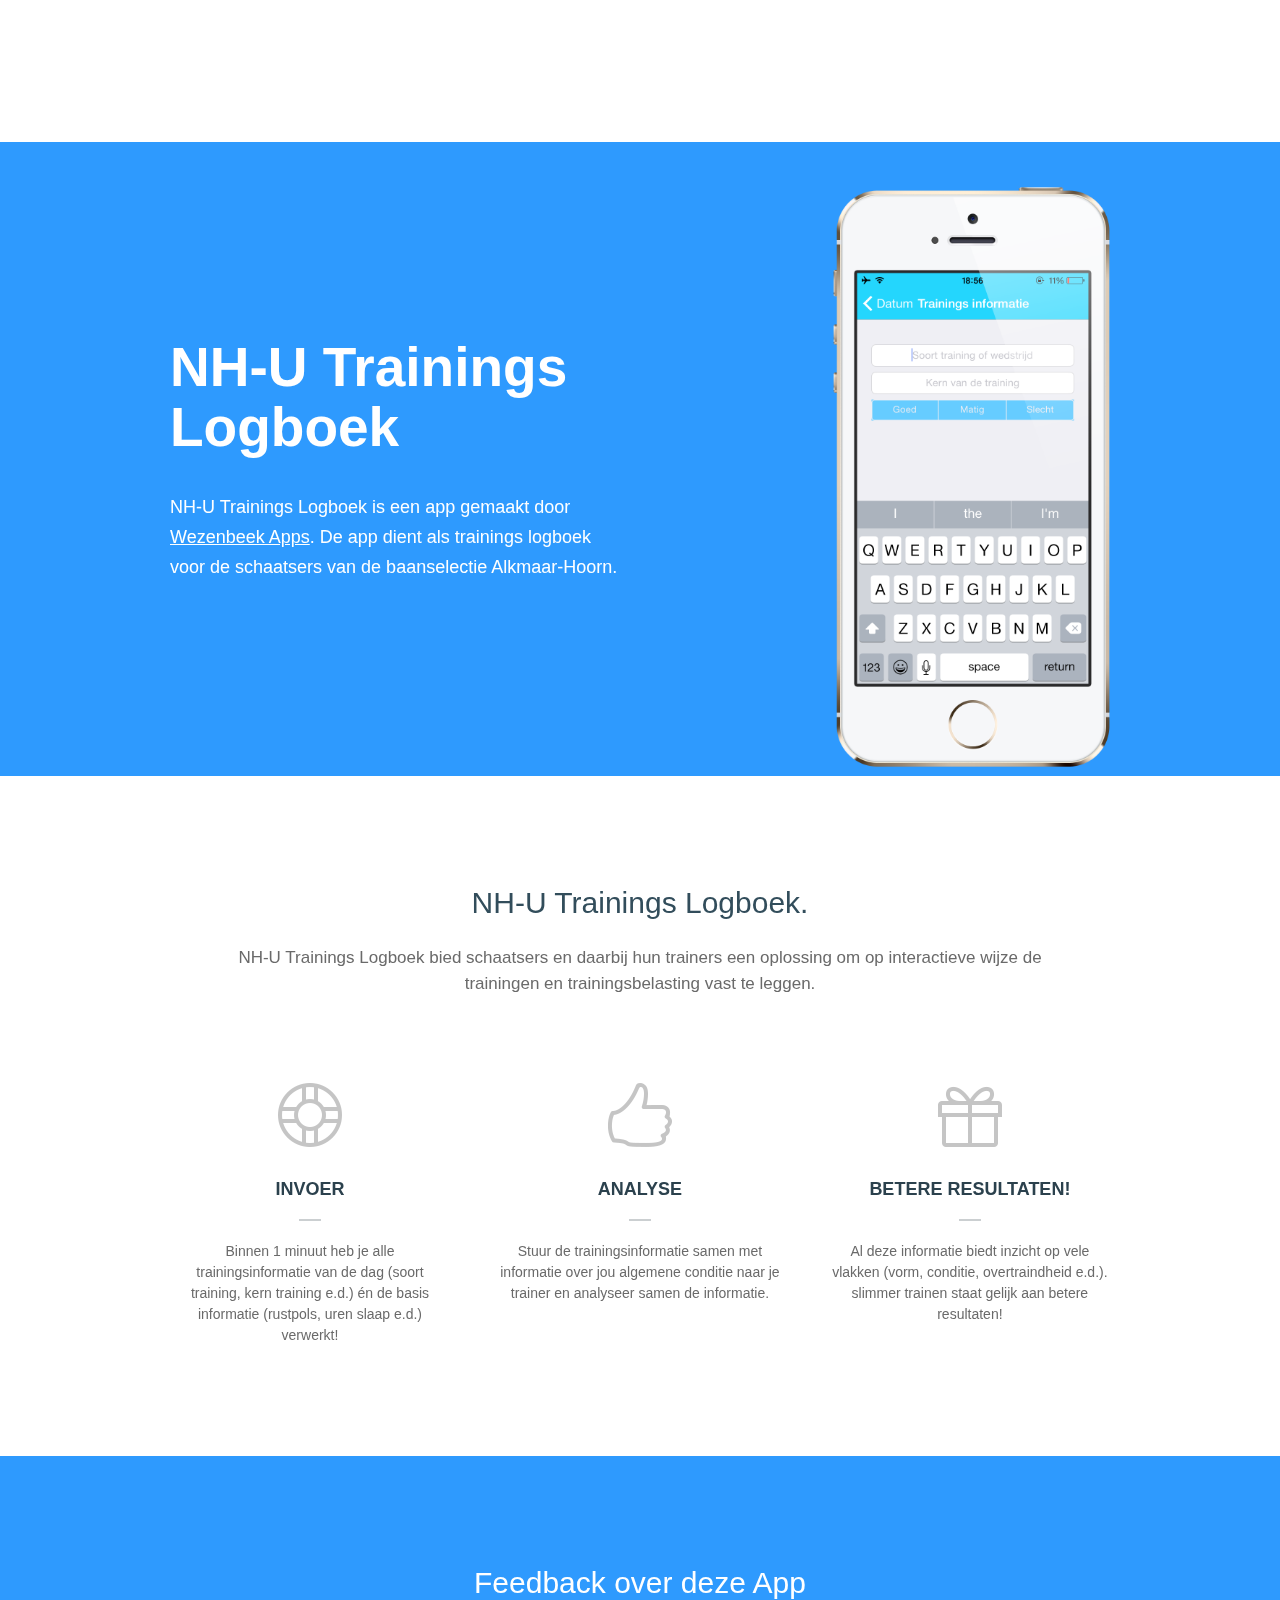
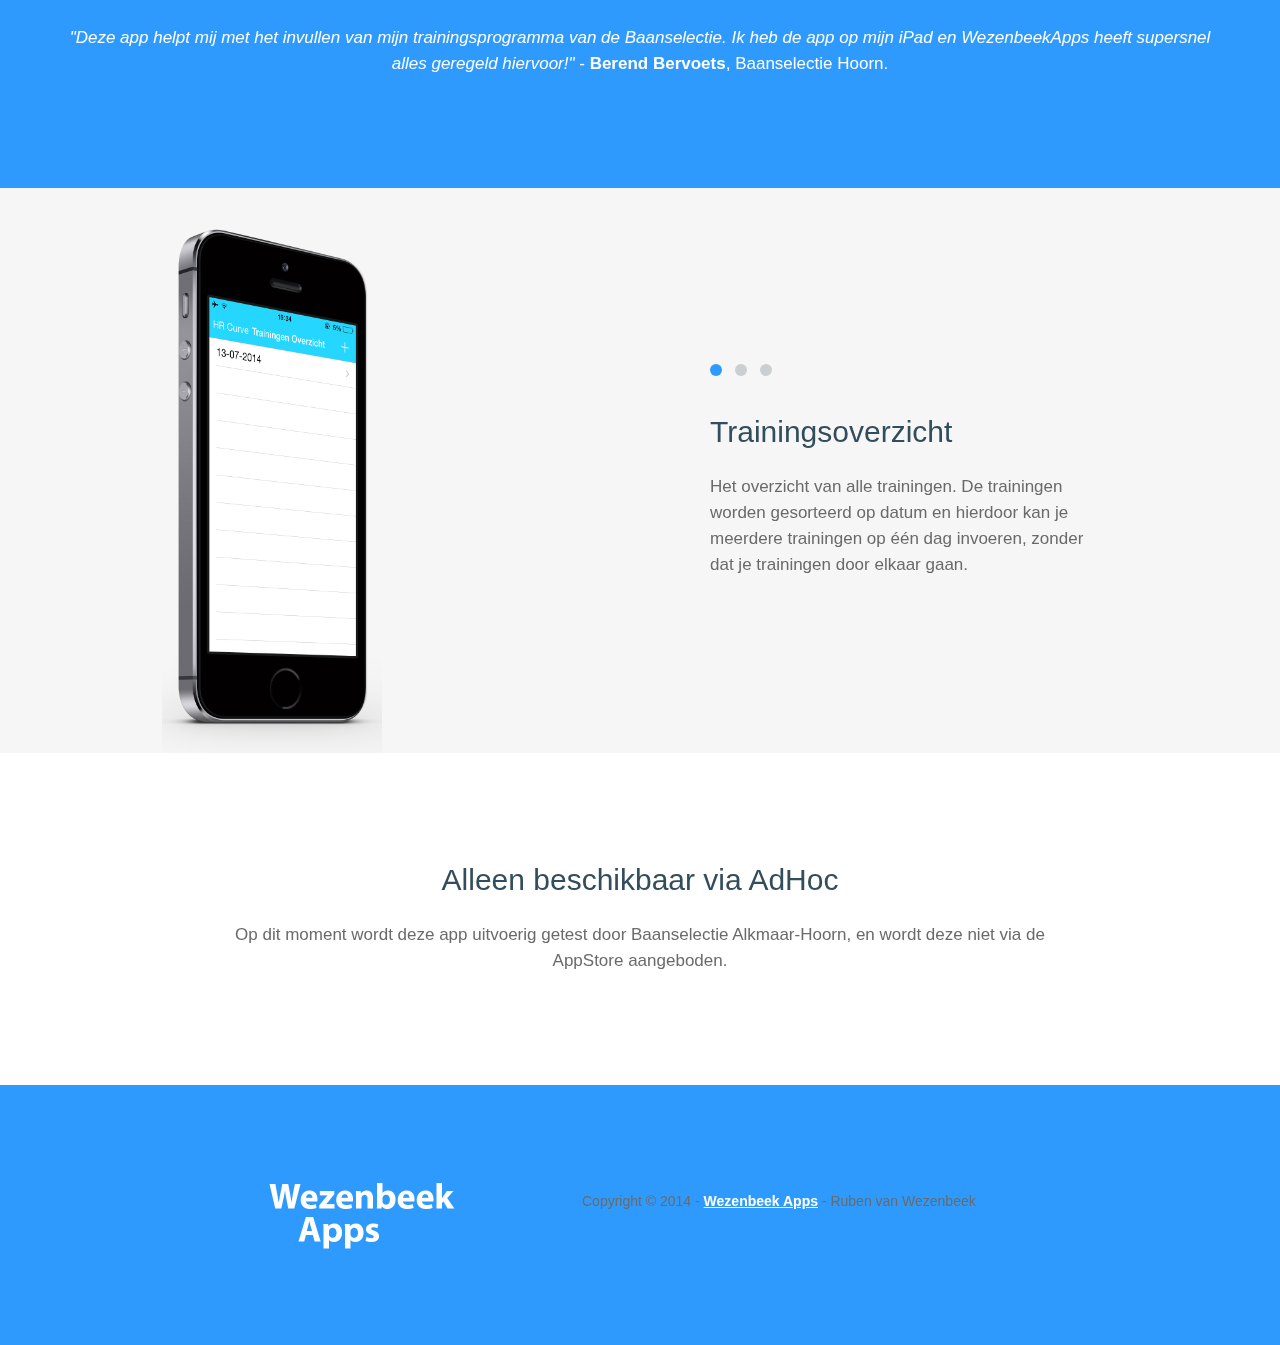
<file: home.html>
<!DOCTYPE HTML>
<html>
<head>
    <meta charset="utf-8">
    <meta name="viewport" content="width=device-width, initial-scale=1">
    <meta name="description" content="">
    <title>NH-U Trainings Logboek</title>
    <link rel="stylesheet" href="style.css">
    <!--[if lt IE 9]><script src="js/html5.js"></script><![endif]-->
</head>
<!--start-->
<!--Dingetjes-->
<body class="no-js">
    <section class="main">
        <header>
            <div class="wrap">
                <div class="logo">
                   <!-- <a href="http://www.wezenbeekapps.com">
                        <img src="Logo.JPG" width="201" height="40" alt="WezenbeekApps">
                    </a>-->
                </div><!-- logo -->
                <div class="social">
                </div><!--social -->
            </div><!-- wrap -->
        </header>
        <section class="promo">
            <div class="wrap">
                <div class="promo-text">
                    <div class="promo-title">NH-U Trainings Logboek</div>
                    <p>NH-U Trainings Logboek is een app gemaakt door <a href="http://wezenbeekapps.com">Wezenbeek Apps</a>. De app dient als trainings logboek voor de schaatsers van de baanselectie Alkmaar-Hoorn.</p>
                </div><!-- promo-text 123-->
                <img src="screenshot1.PNG" width="300" height="180" alt="">
            </div><!-- wrap -->
        </section><!-- promo -->
        <section class="simple">
            <div class="wrap">
                <h1>NH-U Trainings Logboek.</h1>
                <p>NH-U Trainings Logboek bied schaatsers en daarbij hun trainers een oplossing om op interactieve wijze de trainingen en trainingsbelasting vast te leggen.</p>
            </div><!-- wrap -->
        </section><!-- simple -->
        <section class="features">
            <div class="wrap">
                <div class="features-columns clearfix">
                    <div class="feature">
                        <div class="ico-help"></div>
                        <h4>Invoer</h4>
                        <p>Binnen 1 minuut heb je alle trainingsinformatie van de dag (soort training, kern training e.d.) én de basis informatie (rustpols, uren slaap e.d.) verwerkt!</p>
                    </div><!-- feature -->
                    <div class="feature">
                        <div class="ico-like"></div>
                        <h4>Analyse</h4>
                        <p>Stuur de trainingsinformatie samen met informatie over jou algemene conditie naar je trainer en analyseer samen de informatie.</p>
                    </div><!-- feature -->
                    <div class="feature">
                        <div class="ico-present"></div>
                        <h4>Betere Resultaten!</h4>
                        <p>Al deze informatie biedt inzicht op vele vlakken (vorm, conditie, overtraindheid e.d.). slimmer trainen staat gelijk aan betere resultaten!</p>
                    </div><!-- feature -->
                </div><!-- features-columns -->
            </div><!-- wrap -->
        </section><!-- features -->
        
        <section class="simple2">
            <div class="wrap2">
                <h2>Feedback over deze App</h2>
                <p><i>"Deze app helpt mij met het invullen van mijn trainingsprogramma van de Baanselectie. Ik heb de app op mijn iPad en WezenbeekApps heeft supersnel alles geregeld hiervoor!"</i> - <b>Berend Bervoets</b>, Baanselectie Hoorn.</p>
            </div><!-- wrap -->
        </section><!-- simple -->
        
        <section class="tabsblock">
            <div class="wrap">
                <div class="tab">
                    <ul class="tabs clearfix">
                        <li class="active"></li>
                        <li></li>
                        <li></li>
                    </ul><!-- tabs -->
                    <div class="box visible">
                        <div class="box-text">
                            <h3>Trainingsoverzicht</h3>
                            <p>Het overzicht van alle trainingen. De trainingen worden gesorteerd op datum en hierdoor kan je meerdere trainingen op één dag invoeren, zonder dat je trainingen door elkaar gaan.</p>
                        </div>
                        <img src="overzicht2.jpg" height='125' width='220'  alt="">
                    </div><!-- box -->
                    <div class="box">
                        <div class="box-text">
                            <h3>Hartslagcurve</h3>
                            <p>De curve van alle ingevoerde rust hartslagen. Een rusthartslag zegt veel over een sporter en zijn/haar conditie. De dag na een grote inspanning zal de rustpols verhoogd zijn. Na een dag rust zal de rustpols weer tot zijn normale waarde dalen. Dit geeft dus overzicht in hoe goed een atleet herstelt, en hoe de trainingen op dit vermogen verlicht/verzwaard moeten worden.</p>
                        </div>
                        <img src="curve2.jpg"  height='125' width='220' alt="">
                    </div><!-- box -->
                    <div class="box">
                        <div class="box-text">
                            <h3>Traininsinformatie</h3>
                            <p>De informatie van één bepaalde training, inclusief de algemene conditie van de sporter. Deze informatie kan via verschillende manieren worden opgeslagen en gedeeld.</p>
                        </div>
                        <img src="info2.jpg"  height='125' width='220' alt="">
                    </div><!-- box -->
                </div><!-- tab --> 
            </div><!-- wrap -->
        </section><!--  -->
        
        <section class="simple">
            <div class="wrap">
                <h2>Alleen beschikbaar via AdHoc</h2>
                <p>Op dit moment wordt deze app uitvoerig getest door Baanselectie Alkmaar-Hoorn, en wordt deze niet via de AppStore aangeboden.</p>
            </div><!-- wrap -->
        </section><!-- simple -->
        
        
        
        <footer>
            <div class="wrap">
                <div class="logo">
                    <a href="http://www.wezenbeekapps.com">
                        <img src="logo2.jpg" width="402" height="80" >
                    </a>
                </div><!-- logo -->
                <div class="copy">
                    <p>Copyright &copy; 2014 - <a href="http://www.wezenbeekapps.com">Wezenbeek Apps</a> - Ruben van Wezenbeek</p>
                </div><!-- copy -->
                <div class="social">
                    <ul class="clearfix">
                    </ul>
                </div><!--social -->
            </div><!-- wrap -->
        </footer>
    </section><!-- main -->
    
    <script src="jquery.js"></script>
    <script src="library.js"></script>
    <script src="script.js"></script>
</body>
</html>
</file>
<file: style.css>
/* reset -------------------------- */
html,
body,
div,
ul,
ol,
li,
dl,
dt,
dd,
h1,
h2,
h3,
h4,
h5,
h6,
pre,
form,
dfn,
del,
p,
blockquote,
fieldset,
input,
textarea,
select,
article,
aside,
details,
figcaption,
figure,
footer,
header,
hgroup,
nav,
section,
button,
canvas,
video {
    margin: 0;
    padding: 0;
}
h1,
h2,
h3,
h4,
h5,
h6,
pre,
code,
address,
caption,
cite,
code,
th,
dfn,
del {
    font-weight: normal;
    font-style: normal;
}
ul,
ol {
    list-style: none;
}
fieldset,
img {
    border: none;
}
caption,
th {
    text-align: left;
}
table {
    border-collapse: collapse;
    border-spacing: 0;
}
input[type="button"],
input[type="submit"],
input[type="reset"],
button {
    cursor: pointer;
    line-height: normal;
}
button,
input {
    line-height: normal;
}
input[type="hidden"],
[hidden],
.hidden {
    display: none;
}
textarea {
    overflow: auto;
    resize: none;
}
article,
aside,
details,
figcaption,
figure,
footer,
header,
nav,
section,
.clearfix {
    display: block;
}
audio,
canvas,
video {
    display: inline-block;
}
a > img {
    vertical-align: bottom;
}
strong,
b {
    font-weight: bold;
}
em,
i {
    font-style: italic;
}
del {
    text-decoration: line-through;
}
:focus {
    outline: none;
}


/* tools -------------------------- */
.clear {
    clear: both;
    display: block;
    line-height: 0;
    height: 0;
    font-size: 0;
}
.clearfix:after,
.wrap:after,
aside:after,
section:after,
article:after,
.text:after {
    content: ".";
    display: block;
    clear: both;
    visibility: hidden;
    line-height: 0;
    height: 0;
    font-size: 0;
}
.align-left {
    float: left !important;
}
.align-right {
    float: right !important;
}
.overflow-hidden {
    overflow: hidden;
    display: block;
}


/* common -------------------------- */
html {
    height: 100%;
    background: #ffffff;
}
body {
    height: 100%;
    font: 17px/26px "Helvetica Neue", Helvetica, Arial, sans-serif;
    color: #6a6a6a;
    -webkit-font-smoothing: antialiased;
    -webkit-backface-visibility: hidden;
}
.main {
    min-height: 100%;
    overflow: hidden;
    -moz-box-sizing: border-box;
    -webkit-box-sizing: border-box;
    box-sizing: border-box;
}
.wrap {
    margin: 0 auto;
    max-width: 940px;
    padding: 0 30px;
}
a {
    color: #ffffff;
    cursor: pointer;
    -moz-transition: color 0.15s linear;
    -o-transition: color 0.15s linear;
    -webkit-transition: color 0.15s linear;
    transition: color 0.15s linear;
}
a:hover {
    color: #ffffff;
}
.error {
    color: #FF0000 !important;
    border-color: #FF0000 !important;
}
.success {
    color: #00CC0 !important;
    border-color: #00CC00 !important;
}
.disabled {
    color: #999999 !important;
    border-color: #999999 !important;
    cursor: default !important;
}
.social li a,
.ico-help,
.ico-like,
.ico-present,
.istore a:after {
    background: url(sprite.png) no-repeat 0 0;
}
h1, h2, h3, h4, h5, h6 {
    color: #324d5b;
}
h1, h2, h3 {
    font-size: 30px;
    line-height: 40px;
    margin: 0 0 22px;
}
img {
    max-width: 100%;
    height: auto;
}


/* header -------------------------- */
header {
    padding: 69px 0;
}
header .logo {
    float: left;
}
header .logo a {
    display: inline-block;
}
.social {
    float: right;
    padding: 2px 0;
}
.social li {
    float: left;
    margin: 0 0 0 22px;
}
.social li a {
    display: block;
    width: 48px;
    height: 48px;
    text-indent: -9999px;
    background-color: #3b5998;
    -moz-border-radius: 50%;
    -webkit-border-radius: 50%;
    border-radius: 50%;
    -moz-transition: background-color 0.2s linear;
    -o-transition: background-color 0.2s linear;
    -webkit-transition: background-color 0.2s linear;
    transition: background-color 0.2s linear;
}
.social li a.social-facebook {
    background-position: 0 0;
}
.social li a.social-facebook:hover {
    background-color: #4f6aa3;
}
.social li a.social-facebook:active {
    background-color: #355089;
}
.social li a.social-twitter {
    background-position: -50px 0;
    background-color: #55acee;
}
.social li a.social-twitter:hover {
    background-color: #66b4f0;
}
.social li a.social-twitter:active {
    background-color: #4c9ad6;
}
.social li a.social-googleplus {
    background-position: -100px 0;
    background-color: #dd4b39;
}
.social li a.social-googleplus:hover {
    background-color: #e05d4d;
}
.social li a.social-googleplus:active {
    background-color: #c64333;
}


/* footer -------------------------- */
footer {
    padding: 90px 0;
    background-color: #2E9AFE !important;

}
footer .logo {
    float: left;
    margin: 0 10px 0 0;
}
footer .logo img {
    display: block;
}
.istore {
    float: left;
    position: relative;
    line-height: 36px;
    text-align: center;
    margin: 8px 62px 8px 0;
}
.istore a {
    position: relative;
    display: inline-block;
    line-height: 36px;
    font-size: 14px;
    padding: 0 0 0 47px;
}
.istore a:after {
    content: "";
    position: absolute;
    left: 0;
    top: 0;
    background-color: #26a6d1;
    background-position: -150px 0;
    width: 36px;
    height: 36px;
    -moz-border-radius: 50%;
    -webkit-border-radius: 50%;
    border-radius: 50%;
    -moz-transition: background-color 0.15s linear;
    -o-transition: background-color 0.15s linear;
    -webkit-transition: background-color 0.15s linear;
    transition: background-color 0.15s linear;
}
.istore:hover:after {
    background-color: #1e85a7;
}
.copy {
    float: left;
    font-size: 14px;
    line-height: 36px;
    margin: 8px 0;
}
.copy a {
    color: #ffffff;
    font-weight: bold;
}
.copy a:hover {
    color: #ffffff;
}


/* sidebar -------------------------- */
.sidebar {
    
}

/*own code */
.wrap2 {
     text-align: center;
    padding: 107px 0 95px;
    background-color: #2E9AFE;
    
}

.wrap2 p {
    margin: 0 60px 16px;
    color: #ffffff;
}
.wrap2 h2 {
    color: #ffffff;
}

/* content -------------------------- */
.simple {
    text-align: center;
    padding: 107px 0 95px;
}
.simple p {
    margin: 0 60px 16px;
}
.promo {
    background: #2E9AFE;
    color: #ffffff;
}
.promo .wrap {
    position: relative;
    min-height: 634px;
}
.promo-text {
    width: 460px;
    height: 634px;
    display: table-cell;
    vertical-align: middle;
    font-size: 18px;
    line-height: 30px;
}
.promo-text p {
    padding: 35px 0 0;
}
.promo .wrap img {
    position: absolute;
    bottom: 0;
    right: 18px;
}
.promo-title {
    font-size: 55px;
    line-height: 60px;
    font-weight: bold;
}
.promo-button {
    display: inline-block;
    white-space: nowrap;
    height: 52px;
    line-height: 52px;
    font-weight: bold;
    font-size: 20px;
    text-decoration: none;
    padding: 0 30px;
    background: #ffffff;
    text-transform: uppercase;
    -moz-border-radius: 5px;
    -webkit-border-radius: 5px;
    border-radius: 5px;
    -moz-transition: all 0.15s linear;
    -o-transition: all 0.15s linear;
    -webkit-transition: all 0.15s linear;
    transition: all 0.15s linear;
}
.promo-button:hover {
    background-color: #e2f9f5;
    color: #26a5d1;
}
.promo-button:active {
    color: #188bb2;
    background-color: #e2f9f5;
    -moz-box-shadow: inset 0 2px 0 rgba(0,0,1,.1);
    -webkit-box-shadow: inset 0 2px 0 rgba(0,0,1,.1);
    box-shadow: inset 0 2px 0 rgba(0,0,1,.1);
}
.promo-link {
    color: #ffffff;
    font-size: 20px;
    line-height: 52px;
    font-weight: bold;
    margin: 0 0 0 35px;
    text-transform: uppercase;
    white-space: nowrap;
}
.promo-link:hover {
    color: #c9f9f0;
}
.features {
    margin: -25px 0 60px;
}
.features-columns {
    margin: 0 -25px;
}
.feature {
    float: left;
    width: 33.33%;
    text-align: center;
    font-size: 14px;
    line-height: 21px;
    padding: 0 25px;
    margin: 0 0 50px;
    -moz-box-sizing: border-box;
    -webkit-box-sizing: border-box;
    box-sizing: border-box;
}
.feature h4 {
    font-size: 18px;
    line-height: 20px;
    text-transform: uppercase;
    color: #2b414d;
    font-weight: bold;
    position: relative;
    margin: 0 0 42px;
}
.feature h4:after {
    position: absolute;
    bottom: -22px;
    left: 0;
    right: 0;
    margin: 0 auto;
    width: 22px;
    height: 2px;
    background-color: #cbcfd1;
    content: "";
    -moz-transition: all 0.15s linear;
    -o-transition: all 0.15s linear;
    -webkit-transition: all 0.15s linear;
    transition: all 0.15s linear;
}
.feature:hover h4:after {
    background-color: #3db39e;
}
.ico-help,
.ico-like,
.ico-present {
    width: 64px;
    height: 64px;
    margin: 0 auto 32px;
    background-position: 0 -50px;
}
.ico-like {
    background-position: -100px -50px;
}
.ico-present {
    background-position: -200px -50px;
}
.tabsblock {
    background: #f6f6f6;
}
.tabsblock .wrap {
    position: relative;
    min-height: 565px;
}
.tabsblock .wrap img {
    position: absolute;
    left: 22px;
    bottom: 0;
}
.tab {
    padding-left: 540px;
    width: 400px;
    display: table-cell;
    height: 565px;
    vertical-align: middle;
}
.tabs {
    padding: 0 0 23px;
}
.tabs li {
    width: 12px;
    height: 12px;
    -moz-border-radius: 6px;
    -webkit-border-radius: 6px;
    border-radius: 6px;
    float: left;
    background-color: #cbcfd1;
    margin: 0 13px 13px 0;
    -moz-transition: background-color 0.15s linear;
    -o-transition: background-color 0.15s linear;
    -webkit-transition: background-color 0.15s linear;
    transition: background-color 0.15s linear;
    cursor: pointer;
}
.tabs li:hover {
    background-color: #51a9fb;
}
.tab li.active {
    cursor: default;
    background-color: #2E9AFE;
}
.box {
    display: none;
}
.box.visible {
    display: block;
}
.subscribe {
    background: #26a6d1;
    text-align: center;
    color: #ffffff;
    text-align: center;
    padding: 107px 0 113px;
}
.subscribe-title {
    font-size: 30px;
    line-height: 40px;
    margin: 0 0 36px;
}
.subscribe-form {
    display: inline-block;
    margin: 0 0 30px;
}
.subscribe-email {
    float: left;
    border: 0;
    width: 399px;
    height: 52px;
    font-size: 18px;
    line-height: 22px;
    padding: 15px;
    background: #ffffff;
    margin: 0 10px;
    -moz-border-radius: 5px;
    -webkit-border-radius: 5px;
    border-radius: 5px;
    -moz-box-sizing: border-box;
    -webkit-box-sizing: border-box;
    box-sizing: border-box;
}
.subscribe-button {
    float: left;
    border: 0;
    width: 160px;
    height: 52px;
    text-align: center;
    font-weight: bold;
    font-size: 20px;
    color: #26a6d1;
    background: #ffffff;
    text-transform: uppercase;
    margin: 0 10px;
    -moz-border-radius: 5px;
    -webkit-border-radius: 5px;
    border-radius: 5px;
    -moz-box-sizing: border-box;
    -webkit-box-sizing: border-box;
    box-sizing: border-box;
}
.subscribe-note {
    clear: both;
}


/* Responsive -------------------------- */
@media (max-width: 959px){
    .promo .wrap {
        min-height: 0;
    }
    .promo .wrap img {
        position: relative;
        right: auto;
        bottom: auto;
        display: block;
        margin: 0 auto;
    }
    .promo-text {
        text-align: center;
        display: block;
        height: auto;
        width: auto;
        padding: 65px 0 48px;
    }
    .promo-title {
        font-size: 40px;
        line-height: 50px;
    }
    .promo-link,
    .promo-button {
        margin: 0 15px 15px;
    }
    footer {
        padding-top: 0;
    }
    footer .logo {
        display: none;
    }
    .copy,
    .istore,
    .social {
        float: none;
        margin: 0;
        text-align: center;
    }
    .copy {
        padding: 80px 0 25px;
    }
    .istore {
        background: #ffffff;
        margin: 0 -30px;
        padding: 80px 30px;
    }
    .social ul {
        display: inline-block;
    }
    .social ul li {
        margin: 0 11px 11px;
    }
    .subscribe-email {
        width: 300px;
    }
    .tabsblock {
        padding-top: 60px;
    }
    .tabsblock .wrap {
        min-height: 0;
    }
    .tabsblock .wrap img {
        position: relative;
        left: auto;
        bottom: auto;
        display: block;
        margin: 0 auto;
    }
    .tab {
        text-align: center;
        padding-left: 0;
        width: auto;
        display: block;
        height: auto;
        vertical-align: top;
    }
    .tabs {
        display: inline-block;
    }
    .tabs li {
        margin: 0 7px 13px 6px;
    }
    .box-text {
        margin: 0 0 60px;
    }
}
@media (max-width: 767px){
    header {
        text-align: center;
    }
    header .logo {
        float: none;
        display: inline-block;
    }
    header .social {
        display: none;
    }
    .feature {
        width: 100%;
    }
    .subscribe-email {
        width: 200px;
    }   
}
@media (max-width: 479px){
    body {
        word-wrap: break-word;
    }
    .simple p {
        margin-left: 0;
        margin-right: 0;
    }
    .subscribe-email {
        width: 100%;
        margin-bottom: 15px;
        text-align: center;
    }
    .subscribe-button {
        width: 100%;
    }
}


}
</file>
